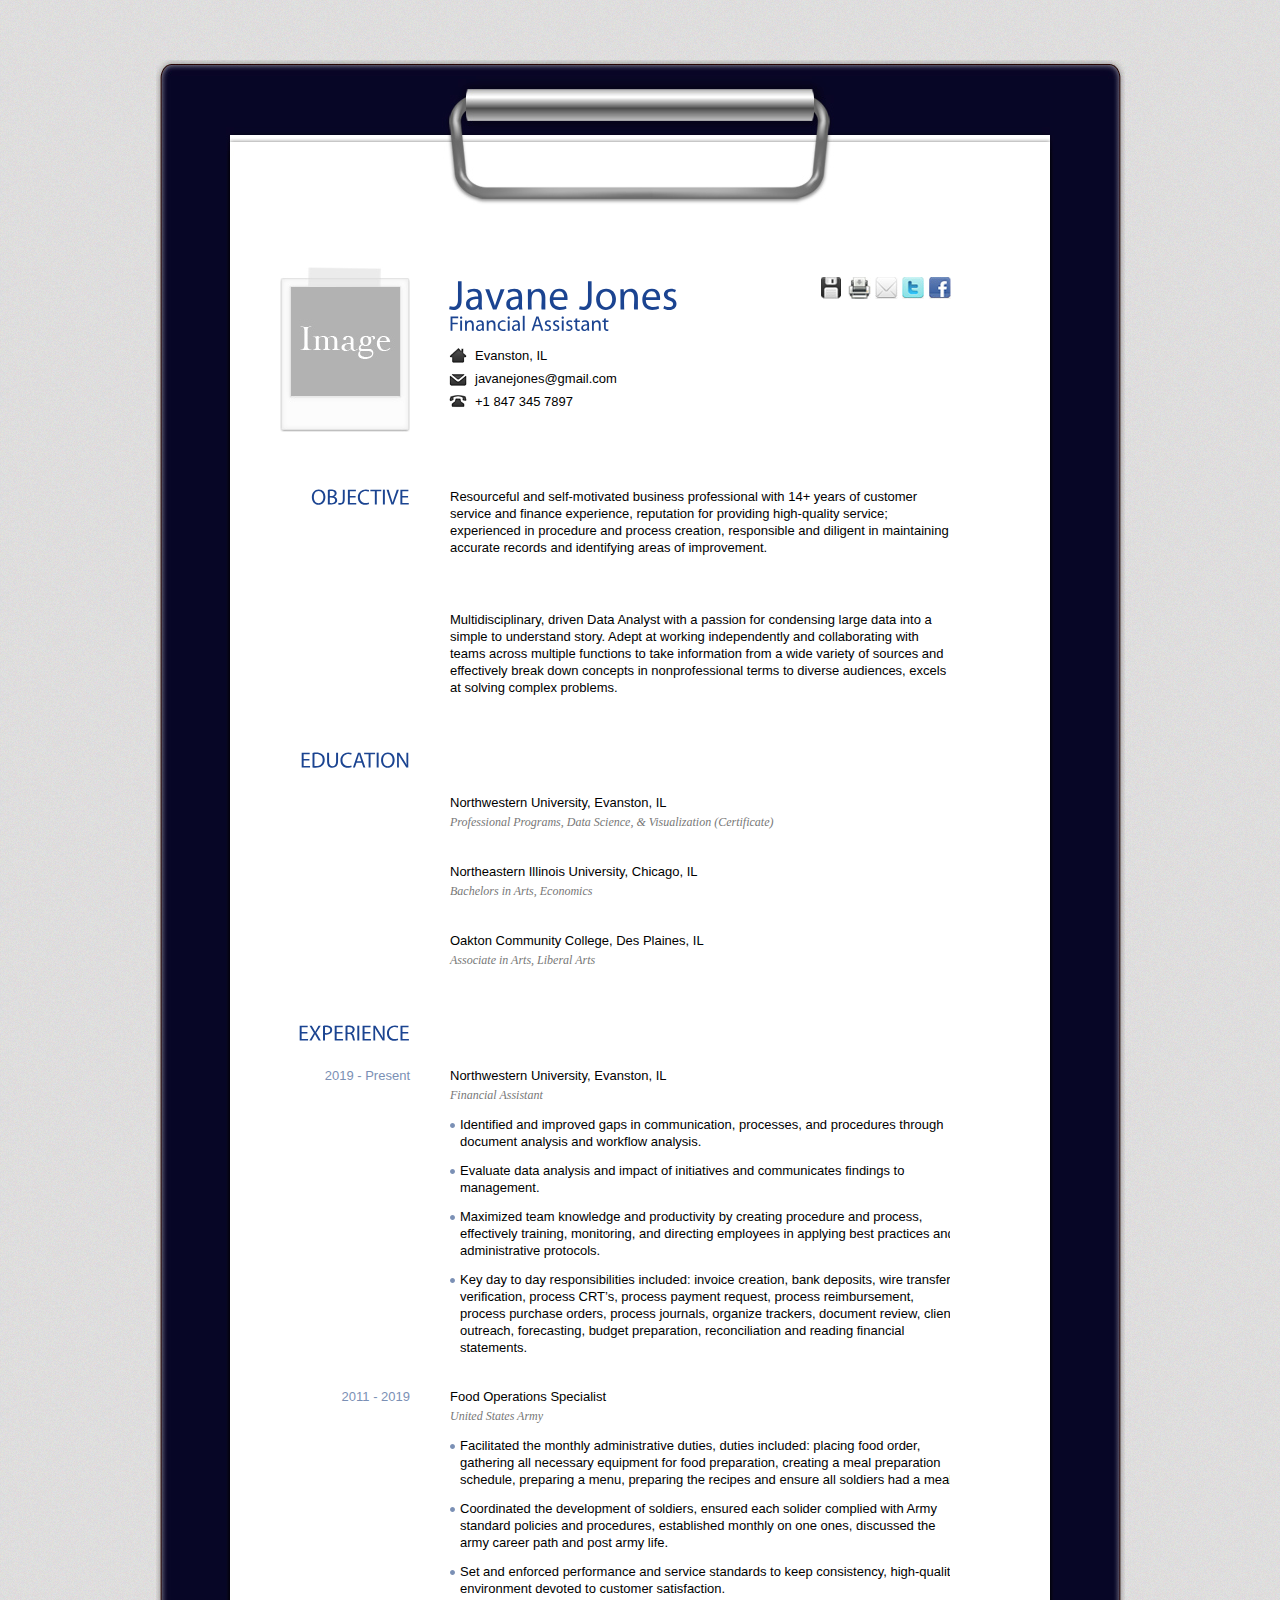
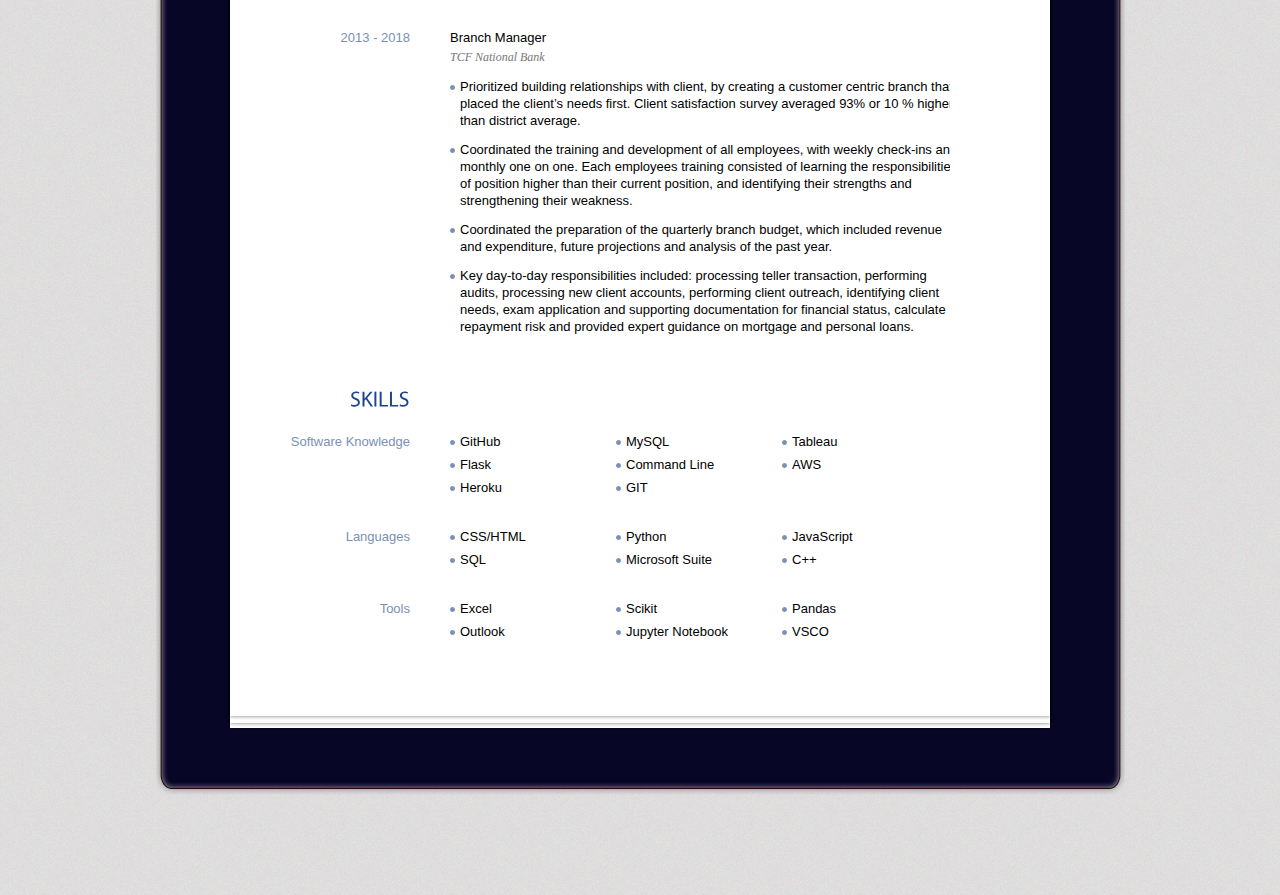
<file: blue/index.html>
<!DOCTYPE html PUBLIC "-//W3C//DTD XHTML 1.0 Transitional//EN" "http://www.w3.org/TR/xhtml1/DTD/xhtml1-transitional.dtd">
<html xmlns="http://www.w3.org/1999/xhtml">
<head>
<meta http-equiv="Content-Type" content="text/html; charset=UTF-8" />
<title>Resume</title>
<link type="text/css" rel="stylesheet" href="css/blue.css" />
<link type="text/css" rel="stylesheet" href="css/print.css" media="print"/>
<!--[if IE 7]>
<link href="css/ie7.css" rel="stylesheet" type="text/css" />
<![endif]-->
<!--[if IE 6]>
<link href="css/ie6.css" rel="stylesheet" type="text/css" />
<![endif]-->
<script type="text/javascript" src="js/jquery-1.4.2.min.js"></script>
<script type="text/javascript" src="js/jquery.tipsy.js"></script>
<script type="text/javascript" src="js/cufon.yui.js"></script>
<script type="text/javascript" src="js/scrollTo.js"></script>
<script type="text/javascript" src="js/myriad.js"></script>
<script type="text/javascript" src="js/jquery.colorbox.js"></script>
<script type="text/javascript" src="js/custom.js"></script>
<script type="text/javascript">
		Cufon.replace('h1,h2');
</script>
</head>
<body>
<!-- Begin Wrapper -->
<div id="wrapper">
  <div class="wrapper-top"></div>
  <div class="wrapper-mid">
    <!-- Begin Paper -->
    <div id="paper">
      <div class="paper-top"></div>
      <div id="paper-mid">
        <div class="entry">
          <!-- Begin Image -->
          <img class="portrait" src="images/image.jpg" alt="Javane Jones" />
          <!-- End Image -->
          <!-- Begin Personal Information -->
          <div class="self">
            <h1 class="name">Javane Jones <br />
              <span>Financial Assistant</span></h1>
            <ul>
              <li class="ad">Evanston, IL</li>
              <li class="mail">javanejones@gmail.com</li>
              <li class="tel">+1 847 345 7897</li>
            </ul>
          </div>
          <!-- End Personal Information -->
          <!-- Begin Social -->
          <div class="social">
            <ul>
              <li><a class='north' href="#" title="Download .pdf"><img src="images/icn-save.jpg" alt="Download the pdf version" /></a></li>
              <li><a class='north' href="javascript:window.print()" title="Print"><img src="images/icn-print.jpg" alt="" /></a></li>
              <li><a class='north' id="contact" href="contact/index.html" title="Contact Me"><img src="images/icn-contact.jpg" alt="" /></a></li>
              <li><a class='north' href="#" title="Follow me on Twitter"><img src="images/icn-twitter.jpg" alt="" /></a></li>
              <li><a class='north' href="#" title="My Facebook Profile"><img src="images/icn-facebook.jpg" alt="" /></a></li>
            </ul>
          </div>
          <!-- End Social -->
        </div>
        <!-- Begin 1st Row -->
        <div class="entry">
          <h2>OBJECTIVE</h2>
          <p>Resourceful and self-motivated business professional with 14+ years of customer service and finance experience, reputation for providing high-quality service; experienced in procedure and process creation, responsible and diligent in maintaining accurate records and identifying areas of improvement.</p>
        </div>
        <div class="entry">
        <p>Multidisciplinary, driven Data Analyst with a passion for condensing large data into a simple to understand story.  Adept at working independently and collaborating with teams across multiple functions to take information from a wide variety of sources and effectively break down concepts in nonprofessional terms to diverse audiences, excels at solving complex problems.</p>
        </div>
        <!-- End 1st Row -->
        <!-- Begin 2nd Row -->
        <div class="entry">
          <h2>EDUCATION</h2>
          <div class="content">
            <!-- <h3>Sep 2005 - Feb 2007</h3> -->
            <p>Northwestern University, Evanston, IL <br />
              <em>Professional Programs, Data Science, & Visualization (Certificate)</em></p>
          </div>
          <div class="content">
            <!-- <h3>Sep 2001 - Jun 2005</h3> -->
            <p>Northeastern Illinois University, Chicago, IL<br />
              <em>Bachelors in Arts, Economics</em></p>
          </div>
          <div class="content">
            <!-- <h3>Sep 2001 - Jun 2005</h3> -->
            <p>Oakton Community College, Des Plaines, IL<br />
              <em>Associate in Arts, Liberal Arts</em></p>
          </div>
        </div>
        <!-- End 2nd Row -->
        <!-- Begin 3rd Row -->
        <div class="entry">
          <h2>EXPERIENCE</h2>
          <div class="content">
            <h3>2019 - Present</h3>
            <p>Northwestern University, Evanston, IL <br />
              <em>Financial Assistant</em></p>
            <ul class="info">
              <li>Identified and improved gaps in communication, processes, and procedures through document analysis and workflow analysis. </li>
              <li>Evaluate data analysis and impact of initiatives and communicates findings to management.</li>
              <li>Maximized team knowledge and productivity by creating procedure and process, effectively training, monitoring, and directing employees in applying best practices and administrative protocols. </li>
              <li>Key day to day responsibilities included: invoice creation, bank deposits, wire transfer verification, process CRT’s, process payment request, process reimbursement, process purchase orders, process journals, organize trackers, document review, client outreach, forecasting, budget preparation, reconciliation and reading financial statements.</li>
            </ul>
          </div>
          <div class="content">
            <h3>2011 - 2019</h3>
            <p>Food Operations Specialist <br />
              <em>United States Army</em></p>
            <ul class="info">
              <li>Facilitated the monthly administrative duties, duties included: placing food order, gathering all necessary equipment for food preparation, creating a meal preparation schedule, preparing a menu, preparing the recipes and ensure all soldiers had a meal. </li>
              <li>Coordinated the development of soldiers, ensured each solider complied with Army standard policies and procedures, established monthly on one ones, discussed the army career path and post army life. </li>
              <li>Set and enforced performance and service standards to keep consistency, high-quality environment devoted to customer satisfaction.</li>
            </ul>

          </div>

          <div class="content">
            <h3>2013 - 2018</h3>
            <p>Branch Manager <br />
              <em>TCF National Bank</em></p>
            <ul class="info">
              <li>Prioritized building relationships with client, by creating a customer centric branch that placed the client’s needs first.  Client satisfaction survey averaged 93% or 10 % higher than district average.</li>
              <li>Coordinated the training and development of all employees, with weekly check-ins and monthly one on one. Each employees training consisted of learning the responsibilities of position higher than their current position, and identifying their strengths and strengthening their weakness.</li>
              <li>Coordinated the preparation of the quarterly branch budget, which included revenue and expenditure, future projections and analysis of the past year.</li>
              <li>Key day-to-day responsibilities included: processing teller transaction, performing audits, processing new client accounts, performing client outreach, identifying client needs, exam application and supporting documentation for financial status, calculate repayment risk and provided expert guidance on mortgage and personal loans.</li>
            </ul>

          </div>
        </div>
        <!-- End 3rd Row -->
        <!-- Begin 4th Row -->
        <div class="entry">
          <h2>SKILLS</h2>
          <div class="content">
            <h3>Software Knowledge</h3>
            <ul class="skills">
              <li>GitHub</li>
              <li>MySQL</li>
              <li>Tableau</li>
              <li>Flask</li>
              <li>Command Line</li>
              <li>AWS</li>
              <li>Heroku</li>
              <li>GIT</li>
            </ul>
          </div>
          <div class="content">
            <h3>Languages</h3>
            <ul class="skills">
              <li>CSS/HTML</li>
              <li>Python</li>
              <li>JavaScript</li>
              <li>SQL</li>
              <li>Microsoft Suite</li>
              <li>C++</li>
            </ul>
          </div>

          <div class="content">
            <h3>Tools</h3>
            <ul class="skills">
              <li>Excel</li>
              <li>Scikit</li>
              <li>Pandas</li>
              <li>Outlook</li>
              <li>Jupyter Notebook</li>
              <li>VSCO</li>
            </ul>
          </div>

        </div>
        <!-- End 4th Row -->
         <!-- Begin 5th Row -->
        <!-- <div class="entry">
        <h2>WORKS</h2>
        	<ul class="works">
        		<li><a href="images/1.jpg" rel="gallery" title="Lorem ipsum dolor sit amet."><img src="images/image.jpg" alt="" /></a></li>
        		<li><a href="images/2.jpg" rel="gallery" title="Lorem ipsum dolor sit amet."><img src="images/image.jpg" alt="" /></a></li>
        		<li><a href="images/3.jpg" rel="gallery" title="Lorem ipsum dolor sit amet."><img src="images/image.jpg" alt="" /></a></li>
        		<li><a href="images/1.jpg" rel="gallery" title="Lorem ipsum dolor sit amet."><img src="images/image.jpg" alt="" /></a></li>
        		<li><a href="images/2.jpg" rel="gallery" title="Lorem ipsum dolor sit amet."><img src="images/image.jpg" alt="" /></a></li>
        		<li><a href="images/3.jpg" rel="gallery" title="Lorem ipsum dolor sit amet."><img src="images/image.jpg" alt="" /></a></li>
        		<li><a href="images/1.jpg" rel="gallery" title="Lorem ipsum dolor sit amet."><img src="images/image.jpg" alt="" /></a></li>
        		<li><a href="images/1.jpg" rel="gallery" title="Lorem ipsum dolor sit amet."><img src="images/image.jpg" alt="" /></a></li>
        	</ul>
        </div> -->
        <!-- Begin 5th Row -->
      </div>
      <div class="clear"></div>
      <div class="paper-bottom"></div>
    </div>
    <!-- End Paper -->
  </div>
  <div class="wrapper-bottom"></div>
</div>
<div id="message"><a href="#top" id="top-link">Go to Top</a></div>
<!-- End Wrapper -->
</body>
</html>
</file>
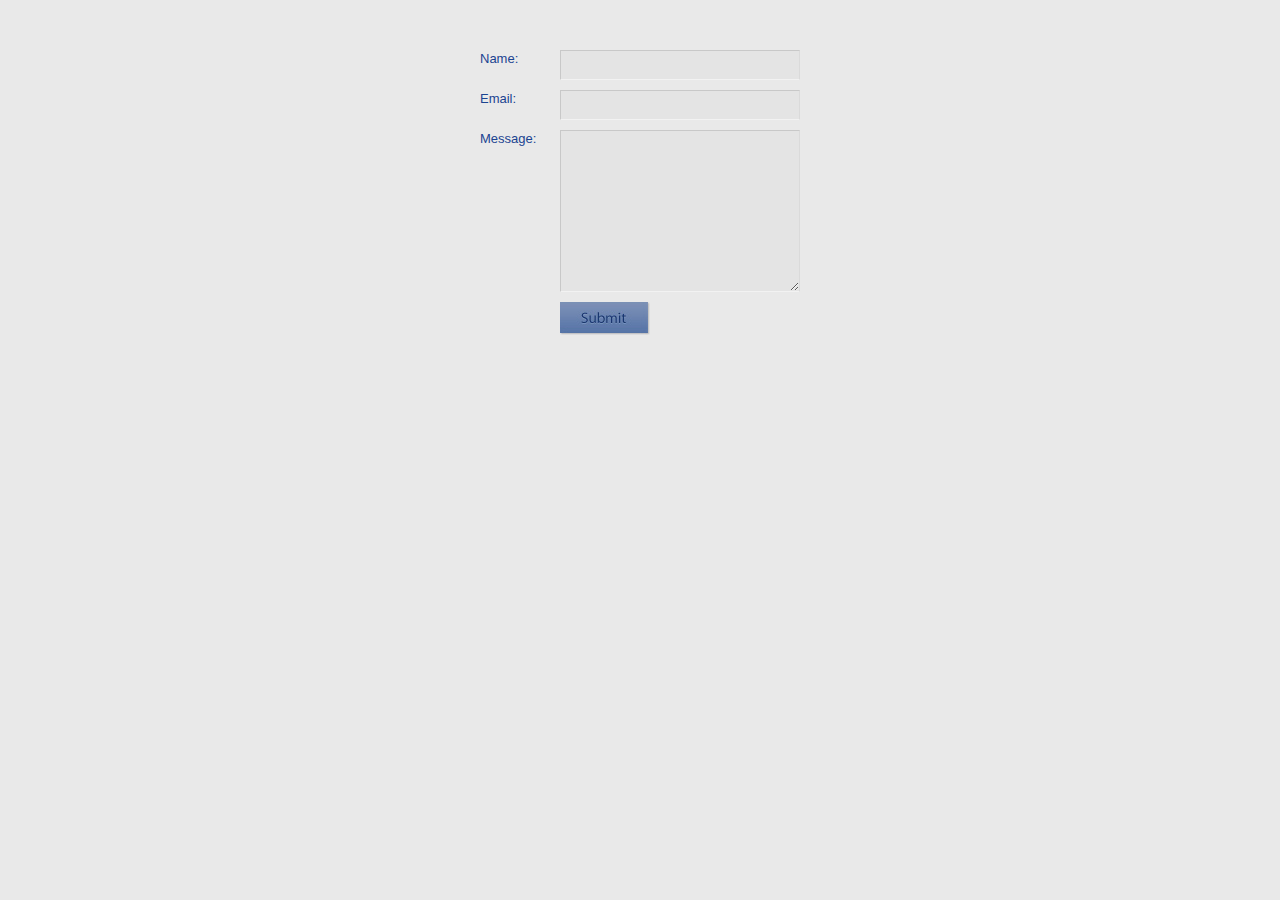
<file: blue/contact/index.html>
<!DOCTYPE html PUBLIC "-//W3C//DTD XHTML 1.0 Transitional//EN" "http://www.w3.org/TR/xhtml1/DTD/xhtml1-transitional.dtd">
<html xmlns="http://www.w3.org/1999/xhtml">

<head>
	<meta http-equiv="Content-Type" content="text/html; charset=UTF-8" />
	<title>Contact Form</title>
	<link rel="stylesheet" type="text/css" href="../css/blue.css" />
	<script type="text/javascript" src="js/jquery-1.2.6.min.js"></script>
	<script type="text/javascript" src="js/jquery.validate.js"></script>
	
	<script type="text/javascript">
	$(document).ready(function(){
		
		$("#contactform").validate();
	});
	</script>
</head>

<body class="contact">
<form method="post" action="contactengine.php" id="contactform">

<label for="Name">Name:</label>

	<input type="text" name="Name" id="Name" class="required" />

<label for="Email">Email:</label>

	<input type="text" name="Email" id="Email" class="required email" />

<label for="Message">Message:</label>

	<textarea name="Message" id="Message" rows="10" cols="20" class="required"></textarea>
<div class="clear"></div>
<input type="submit" name="submit" value="" class="submit-button" />
</form>
	
</body>
</html>
</file>
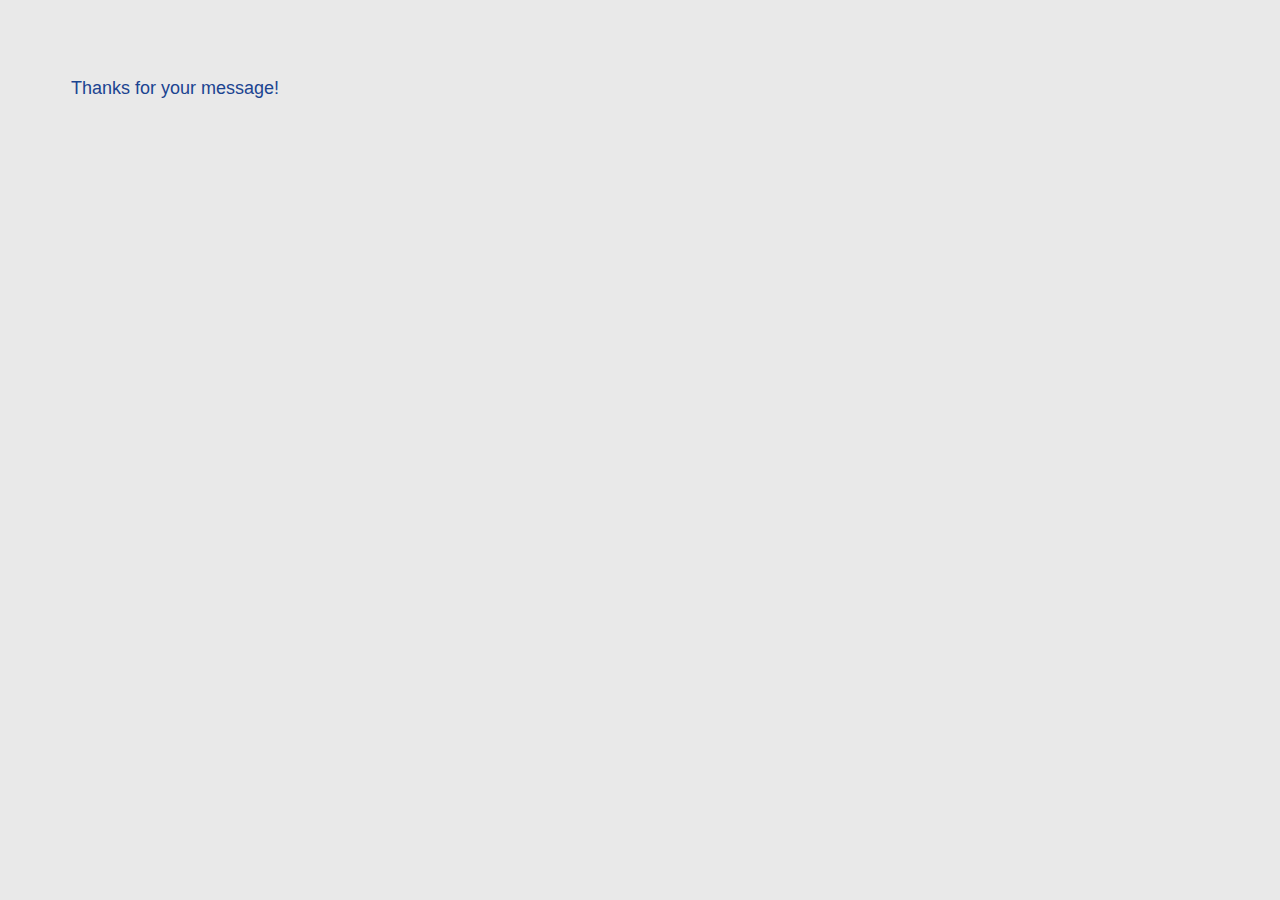
<file: blue/contact/contactthanks.html>
<!DOCTYPE html PUBLIC "-//W3C//DTD XHTML 1.0 Transitional//EN" "http://www.w3.org/TR/xhtml1/DTD/xhtml1-transitional.dtd">
<html xmlns="http://www.w3.org/1999/xhtml">

<head>
	<meta http-equiv="Content-Type" content="text/html; charset=UTF-8" />
	<title>Contact Form | Thanks!</title>
	<link rel="stylesheet" type="text/css" href="../css/blue.css" />
</head>

<body class="contact">


		<h1 class="warn">Thanks for your message!</h1>
	

</body>

</html>
</file>
<file: blue/css/print.css>
body {
	font-family: "Trebuchet MS", Arial, Helvetica, sans-serif;
	background-color: white;
	font-size:13pt;
	line-height: 17pt;
}

.clear {
	clear:both;
}

a, a:hover, a:visited, a:active {
	color:#7b90b5;
	text-decoration: none;
}

#wrapper, .wrapper-mid {
	background: none;
}

.wrapper-top, .wrapper-bottom  {
	display:none;
}

#paper {
	width:820px;
	margin:0 auto;
}

.paper-top, .paper-bottom {
	display:none;
}

#paper-mid {
	width:820px;
	margin:0 auto;
	background-color:#FFF;
	display:block;
	padding:0;
	overflow: hidden;
	padding-bottom:75px;
	padding-top:7px;
}

.entry {
	width:820px;
	display: block;
	padding-top:55px;
	clear: both;
}

h1 {
	width:500px;
	font-size:42pt;
	color:#1b4491;
	margin-bottom:0;
}

h1 span {
	font-size:21pt;
	display:block;
	margin-left:15px;
	margin-top:20px;
	color:#1b4491;
}

h2 {
	width:180px;
	height: 23px;
	text-align: right;
	float:left;
	padding:0;
	margin:0;
	clear:both;
	font-size:22pt;
	margin-bottom:-12px;
	color:#1b4491;
}

p {
	width:600px;
	margin-left:40px;
	float:right;
}

ul.list {
	clear: both;
	padding:0;
	margin:0;
	overflow: hidden;
}

ul.list li {
	display:block;
	float:right;
	padding-top:32px;
}


h3 {
	width:180px;
	text-align: right;
	float:left;
	padding:0;
	clear:both;
	font-size: 13pt;
	color:black;
}

em {
	font-family: Georgia, "Times New Roman", serif;
	font-style: italic;
	color:#999;
	font-size:12pt;
	display: block;
	padding-top:0;
}

ul.info {
	float:right;
	width:600px;
	margin-left:40px;
	background: none;
	list-style: square;
	
}

ul.info li {
	margin:0;
	padding:0;
	float:left;
	display: block;
	width:600px;
	padding-left:0;
	background-position: 0 .5em;
	margin-top:12px;
	list-style-type: square;
}

ul.skills {
	margin:0;
	padding:0;
	float:right;
	width:600px;
	margin-left:40px;
	margin-top:-6px;
	background: none;
	list-style: square;
}

ul.skills li {
	margin:0;
	padding:0;
	float:left;
	width:176px;
	padding-left:0;
	background-position: 0 .5em;
	margin-top:6px;
}

img.portrait {
	border:1px solid #000;
	padding:10px;	
}

.self {
	width:500px;
	float:left;
	padding-top:11px;
	margin-left:0;
	margin-bottom:15px;
	margin-left:38px;
}

.self ul {
	padding-top: 10px;
}

.self ul li {
	background-repeat: no-repeat;
	padding-left:0;
	background-position: 0 .1em;
	height:25px;
	display:block;
	margin-top:-2px;
}

.social {
	display:none;
}

/* ELEMENTS */
/* ----------------------------------------- */

table {
	width: 590px;
	margin-left:40px;
	float:right;
	border-collapse: collapse;
	border-bottom:1px dashed #999;
	border-top:1px dashed #999;
}

table td {
	padding: 10px;
	padding-top:0;
	border-right:1px dashed #999;
}

table td:hover {
	background-color: #f2f2f2;
}

table th {
	padding: 10px;
	padding-top:0;
	color:#7b90b5;
	text-align: left;
	border-right:1px dashed #999;
}

table td.center {
	text-align: center;
}

table td.last {
	background: none;
}

table th.center {
	text-align: center;
}

table th.last {
	background: none;
}

table tr {
	border-left:1px dashed #999;
	border-top:1px dashed #999;
}

table tr.caption {
	border-left:1px dashed #999;
}

blockquote {
	border-left:3px solid #7b90b5;
	padding-left:8px;
	margin-top:20px;
	width:585px;
	margin-left:40px;
	float:right;
}

pre {
	width:500px;
	margin-left:40px;
	float:right;
}

abbr, acronym {
	border-bottom:1px dashed #7b90b5;
}

strong {
	font-weight: bold;
}

small {
	font-size:70%;
}

big {
	font-size:1.2em;
}

/* GO TO TOP */
/* ----------------------------------------- */

#message {
	display:none;
}

.works {
	display:none;
}
</file>
<file: blue/css/ie7.css>
@charset "UTF-8";

.self {
	padding-top: 4px;
}

h1 span {
	margin-top:-15px;
}
</file>
<file: blue/css/ie6.css>
@charset "UTF-8";

.self {
	padding-top: 4px;
}

h1 span {
	margin-top:-15px;
}

.social {
	width:150px;
}

ul.list {
	margin-top:-56px;
}
</file>
<file: blue/css/blue.css>
@charset "UTF-8";
/* RESET */
/* ----------------------------------------- */
html, body, div, span, applet, object, iframe,
h1, h2, h3, h4, h5, h6, p, blockquote, pre,
a, abbr, acronym, address, big, code,
del, dfn, em, font, img, ins, kbd, q, s, samp,
small, strike, strong, tt, var,
dl, dt, dd, ol, ul, li,
fieldset, form, label, legend,
table, caption, tbody, tfoot, thead, tr, th, td {
	margin: 0;
	padding: 0;
	border: 0;
	outline: 0;
	font-weight: inherit;
	font-style: inherit;
	font-size: 100%;
	font-family: inherit;
	vertical-align: baseline;
}
:focus {
	outline: 0;
}
body {
	line-height: 1;
}
/* tables still need 'cellspacing="0"' in the markup */
table {
	border-collapse: separate;
	border-spacing: 0;
}
caption, th, td {
	text-align: left;
	font-weight: normal;
}
blockquote:before, blockquote:after,
q:before, q:after {
	content: "";
}
blockquote, q {
	quotes: "" "";
}

.clear {
	clear:both;
}


/* LAYOUT */
/* ----------------------------------------- */

body {
	font-family: "Trebuchet MS", Arial, Helvetica, sans-serif;
	background-color: #e1e0db;
	background-image: url(../images/bg.jpg);
	background-repeat: repeat;
	font-size:13px;
	line-height: 17px;
	color:#000;
}

.contact {
	background-image: none;
	background-color:#e9e9e9;
}

a, a:visited, a:active {
	color:#7b90b5;
	text-decoration: none;
}

a:hover {
	color:#7b90b5;
	text-decoration: underline;
}

/* DOSSIER BACKGROUND */
/* ----------------------------------------- */

#wrapper {
	width:969px;
	margin:0 auto;
	margin-top:60px;
	margin-bottom:100px;
}

.wrapper-top {
	width:969px;
	height:19px;
	margin:0 auto;
	background-image:url(../images/btop.jpg);
	background-repeat:no-repeat;
}

.wrapper-mid {
	width:969px;
	margin:0 auto;
	background-image:url(../images/bmid.jpg);
	background-repeat: repeat-y;
	padding-bottom:40px;
}

.wrapper-bottom {
	width:969px;
	height:22px;
	padding:0;
	margin:0 auto;
	background-image:url(../images/bbottom.jpg);
	background-repeat:no-repeat;
}

/* PAPER BACKGROUND */
/* ----------------------------------------- */

#paper {
	width:828px;
	margin:0 auto;
}

.paper-top {
	width:828px;
	margin:0 auto;
	background-image:url(../images/ptop.jpg);
	background-repeat:no-repeat;
	height:126px;
}

#paper-mid {
	width:828px;
	margin:0 auto;
	background-image:url(../images/pmid.jpg);
	background-repeat:repeat-y;
	display:block;
	padding:0;
	overflow: hidden;
	padding-bottom:75px;
	padding-top:7px;
}

.paper-bottom {
	width:828px;
	height:18px;
	margin:0 auto;
	background-image:url(../images/pbottom.jpg);
	background-repeat:no-repeat;
}

/* ENTRIES */
/* ----------------------------------------- */

.entry {
	width:720px;
	display: block;
	padding-top:55px;
	clear: both;
	margin-left:4px;
}

h1  {
	width:250px;
	font-size:42px;
	color:#1b4491;
	margin-bottom:3px;
	clear:both;
}

h1 span {
	font-size:21px;
	display:block;
	color:#1b4491;
	margin-top:-5px;
}

h2 {
	width:180px;
	height: 23px;
	text-align: right;
	float:left;
	padding:0;
	margin:0;
	clear:both;
	font-size:22px;
	color:#1b4491;
	margin-bottom:-12px;
}

p {
	width:500px;
	margin-left:40px;
	float:right;	
}

p img {
	float:right;
	margin-left:20px;
	padding-left:10px;
}

div.content {
	clear: both;
	padding:0;
	margin:0;
	overflow: hidden;
	display:block;
	padding-top:32px;
}

h3 {
	width:180px;
	text-align: right;
	float:left;
	padding:0;
	clear:both;
	font-size: 13px;
	color:#7b90b5;
}

h4 {
	width:180px;
	text-align: right;
	float:left;
	padding:0;
	clear:both;
	font-size: 11px;
	color:#7b90b5;
}

h5 {
	width:180px;
	text-align: right;
	float:left;
	padding:0;
	clear:both;
	font-size: 10px;
	color:#7b90b5;
}

h6 {
	width:180px;
	text-align: right;
	float:left;
	padding:0;
	clear:both;
	font-size: 9px;
	color:#7b90b5;
}

em {
	font-family: Georgia, "Times New Roman", serif;
	font-style: italic;
	color:#777777;
	font-size:12px;
	display: block;
	padding-top:3px;
}


ol {
	float:right;
	width:500px;
	margin-left:40px;
	list-style: decimal;
	
}

ol li {
	width:500px;
	list-style-type: decimal;
	list-style-position: inside;
}

dl {
	float:right;
	width:500px;
	margin-left:40px;
	
}

dt {
	float:left;
	display: block;
	width:500px;
		color:#7b90b5;
}

dd {
	float:left;
	display: block;
	width:480px;
	text-indent:20px;
}

ul.unordered {
	float:right;
	width:500px;
	margin-left:40px;
	
}

ul.unordered li {
	margin:0;
	padding:0;
	float:left;
	display: block;
	width:500px;
	background-image:url(../images/bullet.gif);
	background-repeat: no-repeat;
	padding-left:10px;
	background-position: 0 .5em;
	margin-top:0;
}

ul.info {
	float:right;
	width:500px;
	margin-left:40px;
	list-style-type: none; 
}

ul.info li {
	margin:0;
	padding:0;
	float:left;
	display: block;
	width:500px;
	background-image:url(../images/bullet.gif);
	background-repeat: no-repeat;
	padding-left:10px;
	background-position: 0 .5em;
	margin-top:12px;
}

ul.skills {
	margin:0;
	padding:0;
	float:right;
	width:500px;
	margin-left:40px;
	margin-top:-6px;
	list-style-type: none;
	
}

ul.skills li {
	margin:0;
	padding:0;
	float:left;
	width:156px;
	background-image:url(../images/bullet.gif);
	background-repeat: no-repeat;
	padding-left:10px;
	background-position: 0 .5em;
	margin-top:6px;
}

ul.works {
	margin:0;
	padding:0;
	float:right;
	width:500px;
	margin-left:40px;
	list-style-type: none;
}

ul.works li {
	margin:0;
	padding:0;
	float:left;
}

ul.works li img {
	padding:4px;
	background-color:#fff;
	width:95px;
	height:95px;
	border:1px solid #bdc7da;
	margin-right:20px;
	margin-bottom:16px;
}

ul.works li img:hover {
	border:1px solid #1b4491;
	cursor: pointer;
}

img.portrait {
	background-image:url(../images/frame.jpg);
	background-repeat: no-repeat;
	width:109px;
	height:109px;
	padding-top:20px;
	padding-left:11px;
	padding-right:11px;
	padding-bottom:36px;
	margin-left:50px;
	float:left;
	
}


/* SELF INFORMATION */
/* ----------------------------------------- */

.self {
	width:250px;
	float:left;
	padding-top:11px;
	margin-left:38px;
	margin-bottom:15px;
}

.self ul {
	padding-top: 10px;
}

.self ul li.ad {
	background-image:url(../images/icn-ad.gif);
}

.self ul li.mail {
	background-image:url(../images/icn-mail.gif);
}

.self ul li.tel {
	background-image:url(../images/icn-tel.gif);
}

.self ul li.web {
	background-image:url(../images/icn-web.gif);
}

.self ul li {
	background-repeat: no-repeat;
	padding-left:26px;
	background-position: 0 .1em;
	height:25px;
	display:block;
	margin-top:-2px;
}

/* SOCIAL ICONS */
/* ----------------------------------------- */

.social {
	width:135px;
	float:right;
	padding-top:10px;
}

.social ul {
	list-style: none;
}

.social ul li {
	float:left;
	width:21px;
	height:24px;
	margin:0;
	padding:0;
	margin-left:6px;
}

/* TIPSY */
/* ----------------------------------------- */

.tipsy { padding: 5px; font-size: 10px; background-repeat: no-repeat;  background-image: url(../images/tipsy.gif); }
.tipsy-inner { padding: 5px 8px 4px 8px; background-color: #080626; color: #fff; max-width: 200px; text-align: center; }
.tipsy-inner { -moz-border-radius:3px; -webkit-border-radius:3px; }
.tipsy-north { background-position: top center; }
.tipsy-south { background-position: bottom center; margin-bottom:20px; }
.tipsy-east { background-position: right center; }
.tipsy-west { background-position: left center; }


/* COLORBOX */
/* ----------------------------------------- */

#colorbox, #cboxOverlay, #cboxWrapper{position:absolute; top:0; left:0; z-index:9999; overflow:hidden;}
#cboxOverlay{position:fixed; width:100%; height:100%;}
#cboxMiddleLeft, #cboxBottomLeft{clear:left;}
#cboxContent{position:relative; overflow:hidden;}
#cboxLoadedContent{overflow:auto;}
#cboxLoadedContent iframe{display:block; width:100%; height:100%; border:0;}
#cboxTitle{margin:0; display:none;}
#cboxLoadingOverlay, #cboxLoadingGraphic{position:absolute; top:0; left:0; width:100%;}
#cboxPrevious, #cboxNext, #cboxClose, #cboxSlideshow{cursor:pointer;}

#cboxOverlay{background:#666;}

#colorBox{}
#cboxTopLeft{width:25px; height:25px; background:url(../images/border1.png) 0 0 no-repeat;}
#cboxTopCenter{height:25px; background:url(../images/border1.png) 0 -50px repeat-x;}
#cboxTopRight{width:25px; height:25px; background:url(../images/border1.png) -25px 0 no-repeat;}
#cboxBottomLeft{width:25px; height:25px; background:url(../images/border1.png) 0 -25px no-repeat;}
#cboxBottomCenter{height:25px; background:url(../images/border1.png) 0 -75px repeat-x;}
#cboxBottomRight{width:25px; height:25px; background:url(../images/border1.png) -25px -25px no-repeat;}
#cboxMiddleLeft{width:25px; background:url(../images/border2.png) 0 0 repeat-y;}
#cboxMiddleRight{width:25px; background:url(../images/border2.png) -25px 0 repeat-y;}
#cboxContent{background:#fff;}
#cboxLoadedContent{margin-bottom:20px;}
#cboxTitle{position:absolute; bottom:0px; left:0; text-align:center; width:100%; color:#1b4491;}
#cboxCurrent{position:absolute; bottom:0px; left:100px; color:#000;}
#cboxSlideshow{position:absolute; bottom:0px; right:42px; color:#444;}
#cboxPrevious{position:absolute; bottom:0px; left:0; color:#444;}
#cboxNext{position:absolute; bottom:0px; left:63px; color:#444;}
#cboxLoadingOverlay{background:url(../images/loading.gif) 5px 5px no-repeat #fff;}
#cboxClose{position:absolute; bottom:0; right:0; display:block; color:#444;}


/* GO TO TOP */
/* ----------------------------------------- */

#message {
	display: block;
	display: none;
	z-index: 999;
	opacity: .8;
	position: fixed;
	top: 100%;
	margin-top: -40px;
	right: 0%;
	margin-right:10px;
	-moz-border-radius: 3px;
	-webkit-border-radius: 3px;
	width: 77px;
	line-height: 20px;
	height: 20px;
	padding: 5px;
	background-color: #080626;
	font-size: 11px;
	text-align: center;
}

#message a {
	color: #fff;
}
	
/* ELEMENTS */
/* ----------------------------------------- */

table {
	width: 500px;
	margin-left:40px;
	float:right;
	border-collapse: collapse;
	border-bottom:1px dashed #999;
	border-top:1px dashed #999;
}

table td {
	padding: 10px;
	padding-top:0;
	border-right:1px dashed #999;
}

table td:hover {
	background-color: #f2f2f2;
}

table th {
	padding: 10px;
	padding-top:0;
	color:#7b90b5;
	text-align: left;
	border-right:1px dashed #999;
}

table td.center {
	text-align: center;
}

table td.last {
	background: none;
}

table th.center {
	text-align: center;
}

table th.last {
	background: none;
}

table tr {
	border-left:1px dashed #999;
	border-top:1px dashed #999;
}

table tr.caption {
	border-left:1px dashed #999;
}

blockquote {
	border-left:3px solid #7b90b5;
	padding-left:8px;
	width:489px;
	margin-left:40px;
	float:right;
}

abbr, acronym {
	border-bottom:1px dashed #7b90b5;
}

strong {
	font-weight: bold;
}

small {
	font-size:70%;
}

big {
	font-size:1.2em;
}


/* CONTACT */

fieldset, legend {
	float:right;
	width:500px;
	padding:0;
	margin:0;
	margin-left:40px;
}

h1.warn {
	color:#1b4491;
	font-size:18px;
	margin-top:30px;
	padding:50px;
	text-align: center;
}

#contactform {
	width:320px;
	height:370px;
	margin:0 auto;
	padding:50px;
	overflow: hidden;
}

label {
	float:left;
	width:40px;
	height:28px;
	margin-bottom:10px;
	clear:both;
	color:#1b4491;
}

input {
	width:228px;
	float:right;
	height:18px;
	margin-bottom:10px;
	border-top:1px solid #c8c8c8;
	border-left:1px solid #c8c8c8;
	border-right:1px solid #dadada;
	border-bottom:1px solid #f2f2f2;
	background-color: #e4e4e4;
	font-family: "Trebuchet MS", Arial, Helvetica, sans-serif;
	font-size: 13px;
	padding:5px;
	outline: none;
}

input:focus {
	background-color: #dddddd;
	border-top:1px solid #c8c8c8;
	border-left:1px solid #c8c8c8;
	border-right:1px solid #dadada;
	border-bottom:1px solid #f2f2f2;
}

textarea {
	border-top:1px solid #c8c8c8;
	border-left:1px solid #c8c8c8;
	border-right:1px solid #dadada;
	border-bottom:1px solid #f2f2f2;
	background-color: #e4e4e4;
	width:228px;
	float:right;
	margin-bottom:10px;
	font-family: "Trebuchet MS", Arial, Helvetica, sans-serif;
	font-size: 13px;
	padding:5px;
	outline: none;
}

textarea:focus {
	background-color: #dddddd;
	border-top:1px solid #c8c8c8;
	border-left:1px solid #c8c8c8;
	border-right:1px solid #dadada;
	border-bottom:1px solid #f2f2f2;
}

.submit-button {
	background: transparent url(../images/submit.jpg) no-repeat 0 0;
	display: block;
	clear: both;
	width:90px;
	height: 33px; 
	border:none;
	float:left;
	margin-left: 80px;
	text-indent: -9999px;
	outline: 0;
	cursor: pointer;
	padding:0;
}

.submit-button:hover {
	background: transparent url(../images/submit.jpg) no-repeat 0 -33px;
	outline: 0;
	border: none;
}

label.error {
	clear: both;
	padding:0;
	margin-top:-5px;
	color:#7b90b5;
	font-size: 1.0em;
	font-style: italic;
	font-weight: normal;
	margin-left:80px;
	width:238px;
}
#myInput {
    background-position: 10px 10px;
    background-repeat: no-repeat;
    width: 100%;
    font-size: 12px;
    padding: 10px 10px 10px 15px;
    border: 1px solid #ddd;
    margin-bottom: 5px;
}
</file>
